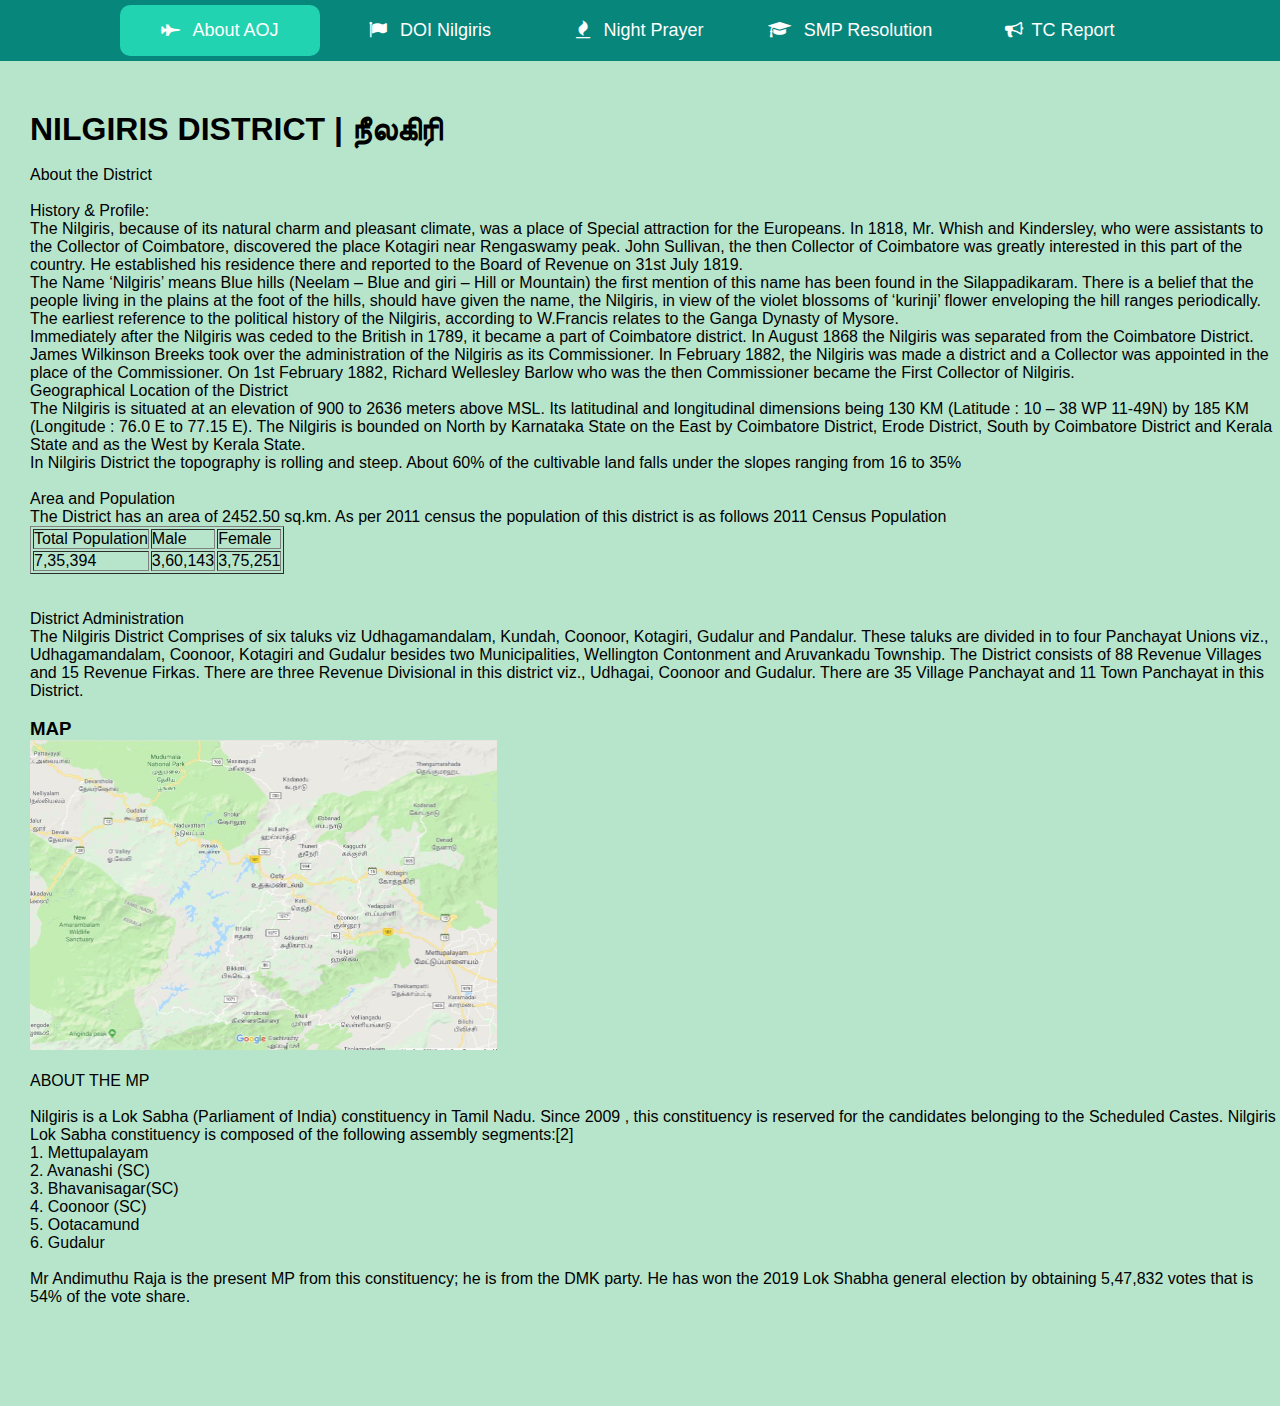
<file: indexprotected.html>
<!DOCTYPE html>
<html>
<head>
	<title>About AOJ Nilgiris Activities</title>
	<meta name=”viewport” content=”width=device-width, initial-scale=1″>
	<link rel="stylesheet" type="text/css" href="css/index.css">
	<link rel="stylesheet" type="text/css" href="https://stackpath.bootstrapcdn.com/font-awesome/4.7.0/css/font-awesome.min.css">
</head>
<body>
	<div class="menubar">
	<ul>
		<li class="active"><a href="indexprotected.html"><i class="fa fa-fighter-jet" aria-hidden="true"></i> About AOJ </a>



		</li>
		<li><a href="doinilgiris.html"><i class="fa fa-flag" aria-hidden="true"></i> DOI Nilgiris </a>
			



		</li>
			<li><a href="nightprayer.html"><i class="fa fa-fire" aria-hidden="true"></i> Night Prayer </a>
		

		</li>
		<li><a href="smpresolution.html"><i class="fa fa-graduation-cap" aria-hidden="true"></i> SMP Resolution </a>



		</li>
		<li><a href="nilgirisreport.html"><i class="fa fa-bullhorn" aria-hidden="true"></i>TC Report</a>


		</li>
		
		
	</ul>
	</div>

<div style="margin-left: 30px; margin-top: 50px; margin-bottom: 100px;">

	<h1>NILGIRIS DISTRICT      |	நீலகிரி</h1>
<h4 style="display: none;">I Benedict Aruldas smp of Nilgiris district have surveyed the area and have taken the following steps to inherit the land</h4><br>
<p>About the District<br><br>
History & Profile:<br>
The Nilgiris, because of its natural charm and pleasant climate, was a place of Special attraction for the Europeans. In 1818, Mr. Whish and Kindersley, who were assistants to the Collector of Coimbatore, discovered the place Kotagiri near Rengaswamy peak. John Sullivan, the then Collector of Coimbatore was greatly interested in this part of the country. He established his residence there and reported to the Board of Revenue on 31st July 1819.<br>
The Name ‘Nilgiris’ means Blue hills (Neelam – Blue and giri – Hill or Mountain) the first mention of this name has been found in the Silappadikaram. There is a belief that the people living in the plains at the foot of the hills, should have given the name, the Nilgiris, in view of the violet blossoms of ‘kurinji’ flower enveloping the hill ranges periodically. The earliest reference to the political history of the Nilgiris, according to W.Francis relates to the Ganga Dynasty of Mysore.<br>
Immediately after the Nilgiris was ceded to the British in 1789, it became a part of Coimbatore district. In August 1868 the Nilgiris was separated from the Coimbatore District. James Wilkinson Breeks took over the administration of the Nilgiris as its Commissioner. In February 1882, the Nilgiris was made a district and a Collector was appointed in the place of the Commissioner. On 1st February 1882, Richard Wellesley Barlow who was the then Commissioner became the First Collector of Nilgiris.<br>
Geographical Location of the District<br>
The Nilgiris is situated at an elevation of 900 to 2636 meters above MSL. Its latitudinal and longitudinal dimensions being 130 KM (Latitude : 10 – 38 WP 11-49N) by 185 KM (Longitude : 76.0 E to 77.15 E). The Nilgiris is bounded on North by Karnataka State on the East by Coimbatore District, Erode District, South by Coimbatore District and Kerala State and as the West by Kerala State.<br>
In Nilgiris District the topography is rolling and steep. About 60% of the cultivable land falls under the slopes ranging from 16 to 35%<br><br>
Area and Population<br>
The District has an area of  2452.50 sq.km. As per 2011 census the population of this district is as follows
2011 Census Population<br>

<table border="1">
	<tr>
		<td>
			Total Population
		</td>
		<td>
			Male
		</td>
		<td>
			Female
		</td>
	</tr>
	<tr>
		<td>
			7,35,394
		</td>
		<td>
			3,60,143
		</td>
		<td>
			3,75,251
		</td>
	</tr>
	

		
		

</table>
<br><br>

		
		
District Administration<br>
The Nilgiris District Comprises of six taluks viz Udhagamandalam, Kundah, Coonoor, Kotagiri, Gudalur and Pandalur. These taluks are divided in to four Panchayat Unions viz., Udhagamandalam, Coonoor, Kotagiri and Gudalur besides two Municipalities, Wellington Contonment and Aruvankadu Township. The District consists of 88 Revenue Villages and 15 Revenue Firkas. There are three Revenue Divisional in this district viz., Udhagai, Coonoor and Gudalur. There are 35 Village Panchayat and 11 Town Panchayat in this District.<br><br>


<h3>MAP</h3>
<img src="img/map.png" width="466.5" height="310"><br><br>
ABOUT THE MP<br><br>

Nilgiris is a Lok Sabha (Parliament of India) constituency in Tamil Nadu. Since 2009 , this constituency is reserved for the candidates belonging to the Scheduled Castes.  Nilgiris Lok Sabha constituency is composed of the following assembly segments:[2] <br>
1.	Mettupalayam<br>
2.	Avanashi (SC)<br>
3.	Bhavanisagar(SC)<br>
4.	Coonoor (SC)<br>
5.	Ootacamund<br>
6.	Gudalur<br><br>

Mr Andimuthu Raja is the present MP from this constituency; he is from the DMK party. He has won the 2019 Lok Shabha general election by obtaining 5,47,832 votes that is 54% of the vote share.<br>







</p></div>



</body>
</html>
</file>
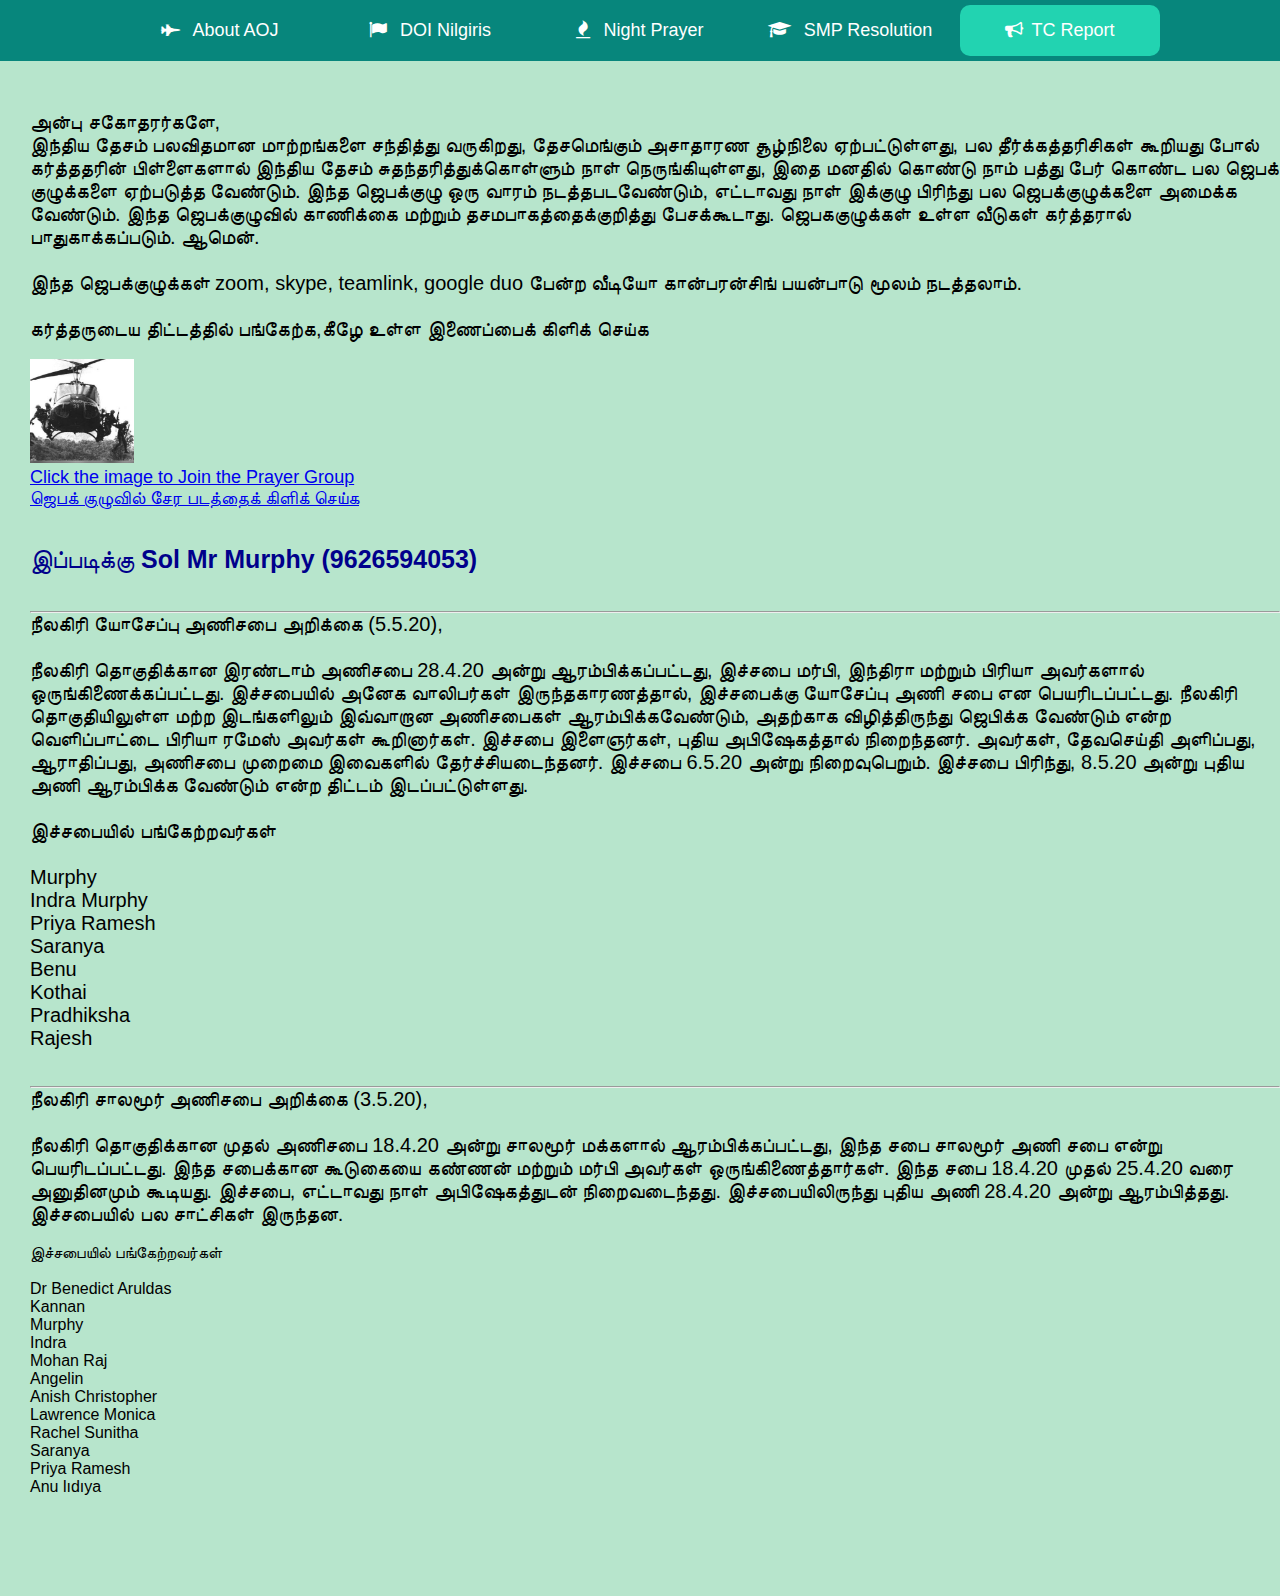
<file: nilgirisreport.html>
<!DOCTYPE html>
<html>
<head>
	<title>Nilgiris Troop Church Report</title>
	<meta name=”viewport” content=”width=device-width, initial-scale=1″>
	<meta charset="utf-8">
	<link rel="stylesheet" type="text/css" href="css/index.css">
	<link rel="stylesheet" type="text/css" href="https://stackpath.bootstrapcdn.com/font-awesome/4.7.0/css/font-awesome.min.css">
</head>
<body>
	<div class="menubar">
	<ul>
		<li><a href="indexprotected.html"><i class="fa fa-fighter-jet" aria-hidden="true"></i> About AOJ </a>



		</li>
		<li><a href="doinilgiris.html"><i class="fa fa-flag" aria-hidden="true"></i> DOI Nilgiris </a>
			



		</li>
			<li><a href="nightprayer.html"><i class="fa fa-fire" aria-hidden="true"></i> Night Prayer </a>
		

		</li>
		<li><a href="smpresolution.html"><i class="fa fa-graduation-cap" aria-hidden="true"></i> SMP Resolution </a>



		</li>
		<li class="active"><a href="nilgirisreport.html"><i class="fa fa-bullhorn" aria-hidden="true"></i>TC Report</a>


		</li>
		
	</ul>
	</div>

	<div style="margin-left: 30px; margin-top: 50px; margin-bottom: 100px;">

       <p style="font-size: 20px;">		அன்பு சகோதரர்களே,<br>
	 இந்திய தேசம் பலவிதமான மாற்றங்களை சந்தித்து வருகிறது, தேசமெங்கும் அசாதாரண சூழ்நிலை ஏற்பட்டுள்ளது, பல தீர்க்கத்தரிசிகள் கூறியது போல் கர்த்ததரின் பிள்ளைகளால் இந்திய தேசம் சுதந்தரித்துக்கொள்ளும் நாள் நெருங்கியுள்ளது, இதை மனதில் கொண்டு நாம் பத்து பேர் கொண்ட பல ஜெபக் குழுக்களை ஏற்படுத்த வேண்டும். இந்த ஜெபக்குழு ஒரு வாரம் நடத்தபடவேண்டும், எட்டாவது நாள் இக்குழு பிரிந்து  பல ஜெபக்குழுக்களை அமைக்க வேண்டும். இந்த ஜெபக்குழுவில் காணிக்கை மற்றும் தசமபாகத்தைக்குறித்து பேசக்கூடாது. ஜெபககுழுக்கள் உள்ள வீடுகள் கர்த்தரால் பாதுகாக்கப்படும். ஆமென்.<br><br>

	இந்த ஜெபக்குழுக்கள் zoom, skype, teamlink, google duo  பேன்ற வீடியோ கான்பரன்சிங் பயன்பாடு மூலம் நடத்தலாம்.<br><br>

	கர்த்தருடைய திட்டத்தில் பங்கேற்க,கீழே உள்ள இணைப்பைக் கிளிக் செய்க</p><br>

	
	<div style="text-align: ;"><a href="https://chat.whatsapp.com/CMxyU8v7ahq6lFAA41IONb" target="_blank"><img src="img/n.jpeg" alt="Prayer Group" width="104" height="104"><br> <span style="font-size: 18px;">Click the image to Join the Prayer Group<br>ஜெபக் குழுவில் சேர படத்தைக் கிளிக் செய்க</span>
</a><br></div><br><br>

	

	<p style="font-size: 25px; color:  darkblue;">இப்படிக்கு <b>Sol Mr Murphy (9626594053)</b></p>	<br><br>



<hr>
	
	<p style="font-size: 20px;">நீலகிரி யோசேப்பு அணிசபை அறிக்கை (5.5.20),<br><br>
நீலகிரி தொகுதிக்கான இரண்டாம்  அணிசபை 28.4.20 அன்று ஆரம்பிக்கப்பட்டது, இச்சபை மர்பி, இந்திரா மற்றும் பிரியா அவர்களால் ஒருங்கிணைக்கப்பட்டது. இச்சபையில் அனேக வாலிபர்கள் இருந்தகாரணத்தால், இச்சபைக்கு யோசேப்பு அணி சபை என பெயரிடப்பட்டது. நீலகிரி தொகுதியிலுள்ள மற்ற இடங்களிலும் இவ்வாறான அணிசபைகள் ஆரம்பிக்கவேண்டும், அதற்காக விழித்திருந்து ஜெபிக்க வேண்டும் என்ற வெளிப்பாட்டை பிரியா ரமேஸ் அவர்கள் கூறினார்கள்.  இச்சபை இளைஞர்கள், புதிய அபிஷேகத்தால் நிறைந்தனர். அவர்கள், தேவசெய்தி அளிப்பது, ஆராதிப்பது, அணிசபை முறைமை இவைகளில் தேர்ச்சியடைந்தனர். இச்சபை 6.5.20 அன்று நிறைவுபெறும். இச்சபை பிரிந்து, 8.5.20 அன்று புதிய அணி ஆரம்பிக்க வேண்டும் என்ற திட்டம் இடப்பட்டுள்ளது.<br> <br>

 இச்சபையில் பங்கேற்றவர்கள்<br><br>

Murphy<br>
Indra Murphy<br>
Priya Ramesh<br>
Saranya<br>
Benu<br>
Kothai<br>
Pradhiksha<br>
Rajesh </p><br><br>


<hr>
<p style="font-size: 20px;">நீலகிரி சாலமூர் அணிசபை அறிக்கை (3.5.20),<br><br>
நீலகிரி தொகுதிக்கான முதல் அணிசபை 18.4.20 அன்று சாலமூர் மக்களால் ஆரம்பிக்கப்பட்டது, இந்த சபை சாலமூர் அணி சபை என்று பெயரிடப்பட்டது. இந்த சபைக்கான கூடுகையை கண்ணன் மற்றும் மர்பி அவர்கள் ஒருங்கிணைத்தார்கள். இந்த சபை 18.4.20 முதல் 25.4.20 வரை அனுதினமும் கூடியது. இச்சபை, எட்டாவது நாள் அபிஷேகத்துடன் நிறைவடைந்தது. இச்சபையிலிருந்து புதிய அணி 28.4.20 அன்று ஆரம்பித்தது. இச்சபையில் பல சாட்சிகள் இருந்தன.</p><br>இச்சபையில் பங்கேற்றவர்கள் <br><br>

Dr Benedict Aruldas<br>
Kannan<br>
Murphy<br>
Indra<br>
Mohan Raj<br>
Angelin <br>
Anish Christopher<br>
Lawrence Monica<br>
Rachel Sunitha<br>
Saranya <br>
Priya Ramesh<br>
Anu lıdıya</p></div>
		
	

</body>
</html>

</body>
</html>
</file>
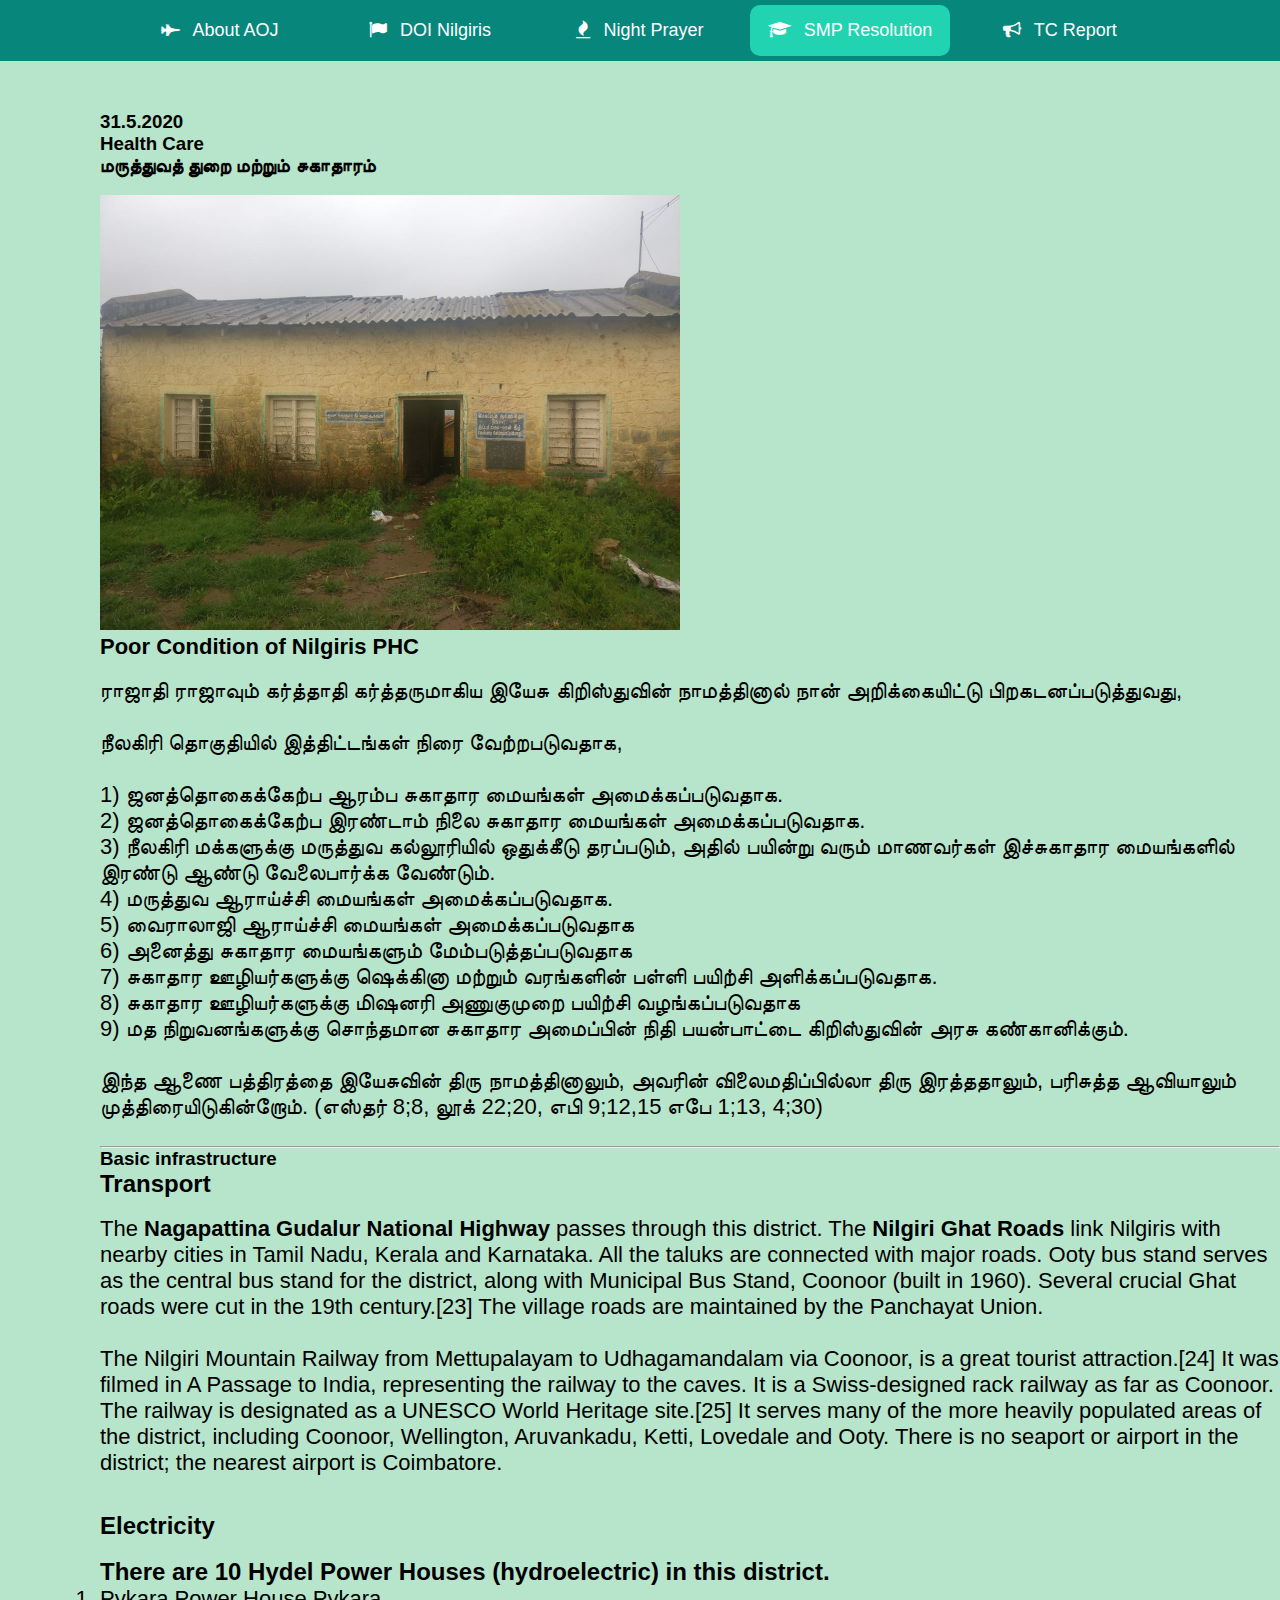
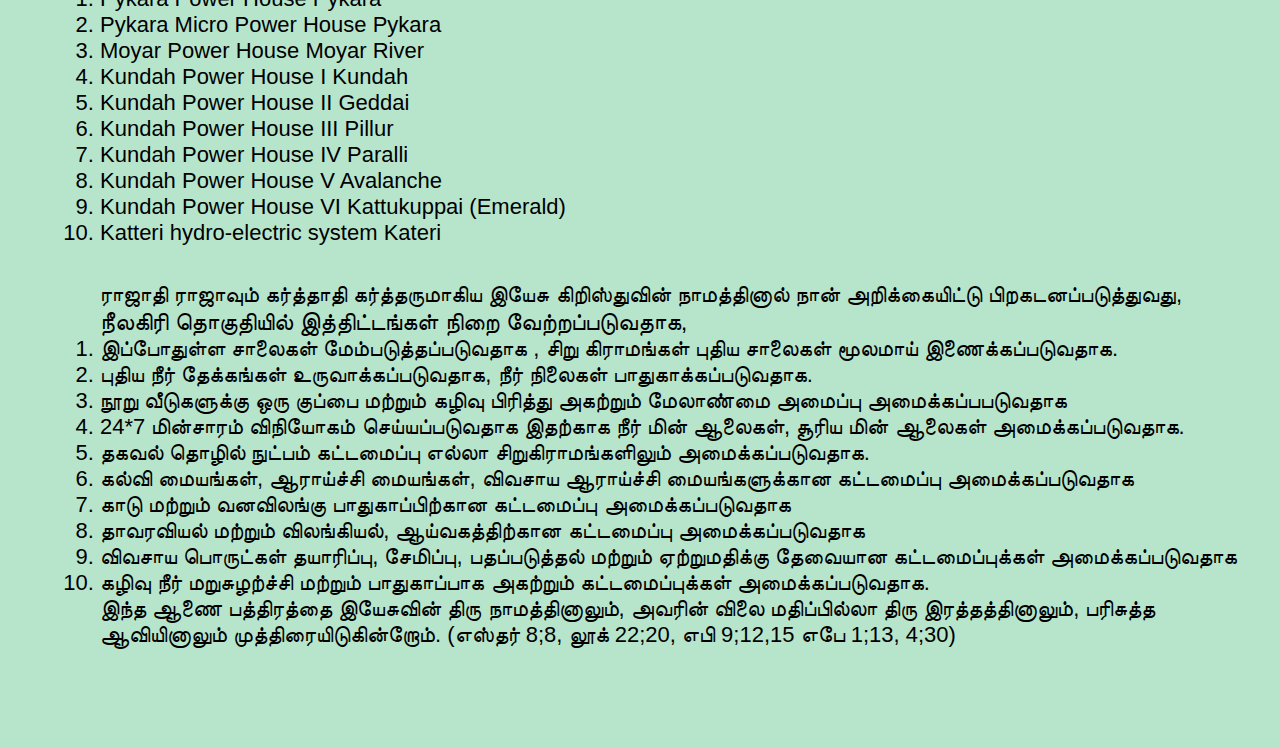
<file: smpresolution.html>
<!DOCTYPE html>
<html>
<head>
	<title>SMP Resolution</title>
	<meta charset="utf-8">
	<style type="text/css">
		p {
			font-size: 22px;
		}
		ol{
			font-size: 24px;
		}
		li {
			font-size: 22px;
		}


	</style>
	<link rel="stylesheet" type="text/css" href="css/index.css">
	<link rel="stylesheet" type="text/css" href="https://stackpath.bootstrapcdn.com/font-awesome/4.7.0/css/font-awesome.min.css">
</head>
<body>
	<div class="menubar">
	<ul>
		<li><a href="indexprotected.html"><i class="fa fa-fighter-jet" aria-hidden="true"></i> About AOJ </a>



		</li>
		<li><a href="doinilgiris.html"><i class="fa fa-flag" aria-hidden="true"></i> DOI Nilgiris </a>
			



		</li>
			<li><a href="nightprayer.html"><i class="fa fa-fire" aria-hidden="true"></i> Night Prayer </a>
		

		</li>
		
		<li class="active"><a href="smpresolution.html"><i class="fa fa-graduation-cap" aria-hidden="true"></i> SMP Resolution </a>



		</li>
		<li><a href="nilgirisreport.html"><i class="fa fa-bullhorn" aria-hidden="true"></i> TC Report</a>


		</li>
		
		
	</ul>
	</div>

	<div style="margin-left: 100px; margin-top: 50px; margin-bottom: 100px;">


	<h3>31.5.2020</h3>
<h3> Health Care <br> மருத்துவத் துறை மற்றும் சுகாதாரம் </h3><br>
<img src="img/nilgirisphc.jpeg" width="580" height="435">
<p><b>Poor Condition of Nilgiris PHC</b></p><br>
<p>ராஜாதி ராஜாவும் கர்த்தாதி கர்த்தருமாகிய இயேசு கிறிஸ்துவின் நாமத்தினால் நான் அறிக்கையிட்டு பிறகடனப்படுத்துவது, <br><br>

நீலகிரி தொகுதியில் இத்திட்டங்கள்  நிரை வேற்றபடுவதாக,<br><br>

1) ஜனத்தொகைக்கேற்ப ஆரம்ப சுகாதார மையங்கள் அமைக்கப்படுவதாக. <br>
2) ஜனத்தொகைக்கேற்ப இரண்டாம் நிலை சுகாதார மையங்கள் அமைக்கப்படுவதாக.<br>
3) நீலகிரி மக்களுக்கு மருத்துவ கல்லூரியில் ஒதுக்கீடு தரப்படும், அதில் பயின்று வரும் மாணவர்கள் இச்சுகாதார மையங்களில் இரண்டு ஆண்டு வேலைபார்க்க வேண்டும்.<br>
4) மருத்துவ ஆராய்ச்சி மையங்கள் அமைக்கப்படுவதாக.<br>
5) வைராலாஜி ஆராய்ச்சி மையங்கள் அமைக்கப்படுவதாக<br>
6) அனைத்து சுகாதார மையங்களும் மேம்படுத்தப்படுவதாக <br>
7) சுகாதார ஊழியர்களுக்கு ஷெக்கினா மற்றும் வரங்களின் பள்ளி பயிற்சி அளிக்கப்படுவதாக.<br>
8) சுகாதார ஊழியர்களுக்கு மிஷனரி அணுகுமுறை பயிற்சி வழங்கப்படுவதாக<br>
9) மத நிறுவனங்களுக்கு சொந்தமான சுகாதார அமைப்பின் நிதி பயன்பாட்டை கிறிஸ்துவின் அரசு கண்கானிக்கும்.<br><br>

இந்த ஆணை பத்திரத்தை இயேசுவின் திரு நாமத்தினாலும், அவரின் விலைமதிப்பில்லா திரு இரத்ததாலும், பரிசுத்த ஆவியாலும்  முத்திரையிடுகின்றோம்.  (எஸ்தர் 8;8, லூக் 22;20, எபி 9;12,15 எபே 1;13, 4;30) <br><br></p>
<hr>


	
	<h3>Basic infrastructure</h3>
<h2>Transport</h2><br>
<p>The <b> Nagapattina  Gudalur National Highway </b>passes through this district. The <b>Nilgiri Ghat Roads</b> link Nilgiris with nearby cities in Tamil Nadu, Kerala and Karnataka. All the taluks are connected with major roads. Ooty bus stand serves as the central bus stand for the district, along with Municipal Bus Stand, Coonoor (built in 1960). Several crucial Ghat roads were cut in the 19th century.[23] The village roads are maintained by the Panchayat Union.<br><br>

The Nilgiri Mountain Railway from Mettupalayam to Udhagamandalam via Coonoor, is a great tourist attraction.[24] It was filmed in A Passage to India, representing the railway to the caves. It is a Swiss-designed rack railway as far as Coonoor. The railway is designated as a UNESCO World Heritage site.[25] It serves many of the more heavily populated areas of the district, including Coonoor, Wellington, Aruvankadu, Ketti, Lovedale and Ooty. There is no seaport or airport in the district; the nearest airport is Coimbatore.</p><br><br>

<h2>Electricity</h2><br>
<ol><b>There are 10 Hydel Power Houses (hydroelectric) in this district.</b>

<li>Pykara Power House  Pykara</li>
<li>Pykara Micro Power House  Pykara</li>
<li>Moyar Power House  Moyar River</li>
<li>Kundah Power House I   Kundah</li>
<li>Kundah Power House II  Geddai</li>
<li>Kundah Power House III Pillur</li>
<li>Kundah Power House IV  Paralli</li>
<li>Kundah Power House V Avalanche</li>
<li>Kundah Power House VI  Kattukuppai (Emerald)</li>
<li>Katteri hydro-electric system  Kateri</li></ol><br><br>

<p>ராஜாதி ராஜாவும் கர்த்தாதி கர்த்தருமாகிய இயேசு கிறிஸ்துவின் நாமத்தினால் நான் அறிக்கையிட்டு பிறகடனப்படுத்துவது, </p>

<ol>நீலகிரி தொகுதியில் இத்திட்டங்கள்  நிறை வேற்றப்படுவதாக,

 <li>இப்போதுள்ள சாலைகள் மேம்படுத்தப்படுவதாக , சிறு கிராமங்கள் புதிய சாலைகள் மூலமாய் இணைக்கப்படுவதாக.</li>
<li>புதிய நீர் தேக்கங்கள் உருவாக்கப்படுவதாக, நீர் நிலைகள் பாதுகாக்கப்படுவதாக.</li>
 <li> நூறு வீடுகளுக்கு ஒரு குப்பை மற்றும் கழிவு பிரித்து அகற்றும் மேலாண்மை அமைப்பு அமைக்கப்பபடுவதாக</li>
<li>24*7 மின்சாரம் விநியோகம் செய்யப்படுவதாக இதற்காக நீர் மின் ஆலைகள், சூரிய மின் ஆலைகள் அமைக்கப்படுவதாக.</li>
<li>தகவல் தொழில் நுட்பம் கட்டமைப்பு எல்லா சிறுகிராமங்களிலும் அமைக்கப்படுவதாக.</li>
<li>கல்வி மையங்கள், ஆராய்ச்சி மையங்கள், விவசாய ஆராய்ச்சி மையங்களுக்கான கட்டமைப்பு அமைக்கப்படுவதாக</li>
<li>காடு மற்றும் வனவிலங்கு பாதுகாப்பிற்கான கட்டமைப்பு அமைக்கப்படுவதாக</li>
<li>தாவரவியல் மற்றும் விலங்கியல், ஆய்வகத்திற்கான கட்டமைப்பு அமைக்கப்படுவதாக</li>
<li>விவசாய பொருட்கள் தயாரிப்பு, சேமிப்பு, பதப்படுத்தல் மற்றும் ஏற்றுமதிக்கு தேவையான கட்டமைப்புக்கள் அமைக்கப்படுவதாக</li>
<li>கழிவு நீர் மறுசுழற்ச்சி மற்றும் பாதுகாப்பாக அகற்றும் கட்டமைப்புக்கள் அமைக்கப்படுவதாக.</li>  </ol> 

<p>இந்த ஆணை பத்திரத்தை இயேசுவின் திரு நாமத்தினாலும், அவரின் விலை மதிப்பில்லா திரு இரத்தத்தினாலும், பரிசுத்த ஆவியினாலும்  முத்திரையிடுகின்றோம்.  (எஸ்தர் 8;8, லூக் 22;20, எபி 9;12,15 எபே 1;13, 4;30) </p>






</div>



</body>
</html>
</file>
<file: css/index.css>
*
{
	padding: 0;
	margin: 0;
	box-sizing: border-box;
}
/* #F3E9FF */
body 
{
	background-color: #B7E5CC  ;
	font-family: sans-serif;

}
/*#5D02CF*/
.menubar
{
	background-color:#07867C ;
	text-align: center;
}
.menubar ul 
{
display: inline-flex;
list-style: none;
color: #fff;

}

.menubar ul li 
{
	width: 200px;
	margin: 5px;
	padding: 15px;
	font-size: 18px;


}
.menubar ul li a
{
    text-decoration: none;
    color: #fff;
}
.active, .menubar ul li:hover
{
	background-color: #22D3B1;
	border-radius: 10px;


}

.menubar .fa
{
	margin-right: 8px;

}

.submenu1 
{
	display: none;

}
.menubar ul li:hover .submenu1 
{
  display: block;
  position: absolute;
  background-color: #5D02CF;(0,100,0); 
  margin-top: 10px;
  margin-left: 0px;	
}
.menubar ul li:hover .submenu1 ul {
	display: block;
	margin: 10px;

}
.menubar ul li:hover .submenu1 ul li 
{
  width:  90px;
  padding: 5px;
  border-bottom: 1px dotted #fff;
  background: transparent;
  border-radius: 0;

}
.menubar ul li:hover .submenu1 ul li:last-child
{
  border-bottom: none;
}
.menubar ul li:hover .submenu1 ul li a:hover 
{
	color: #b2ff;
}
</file>
